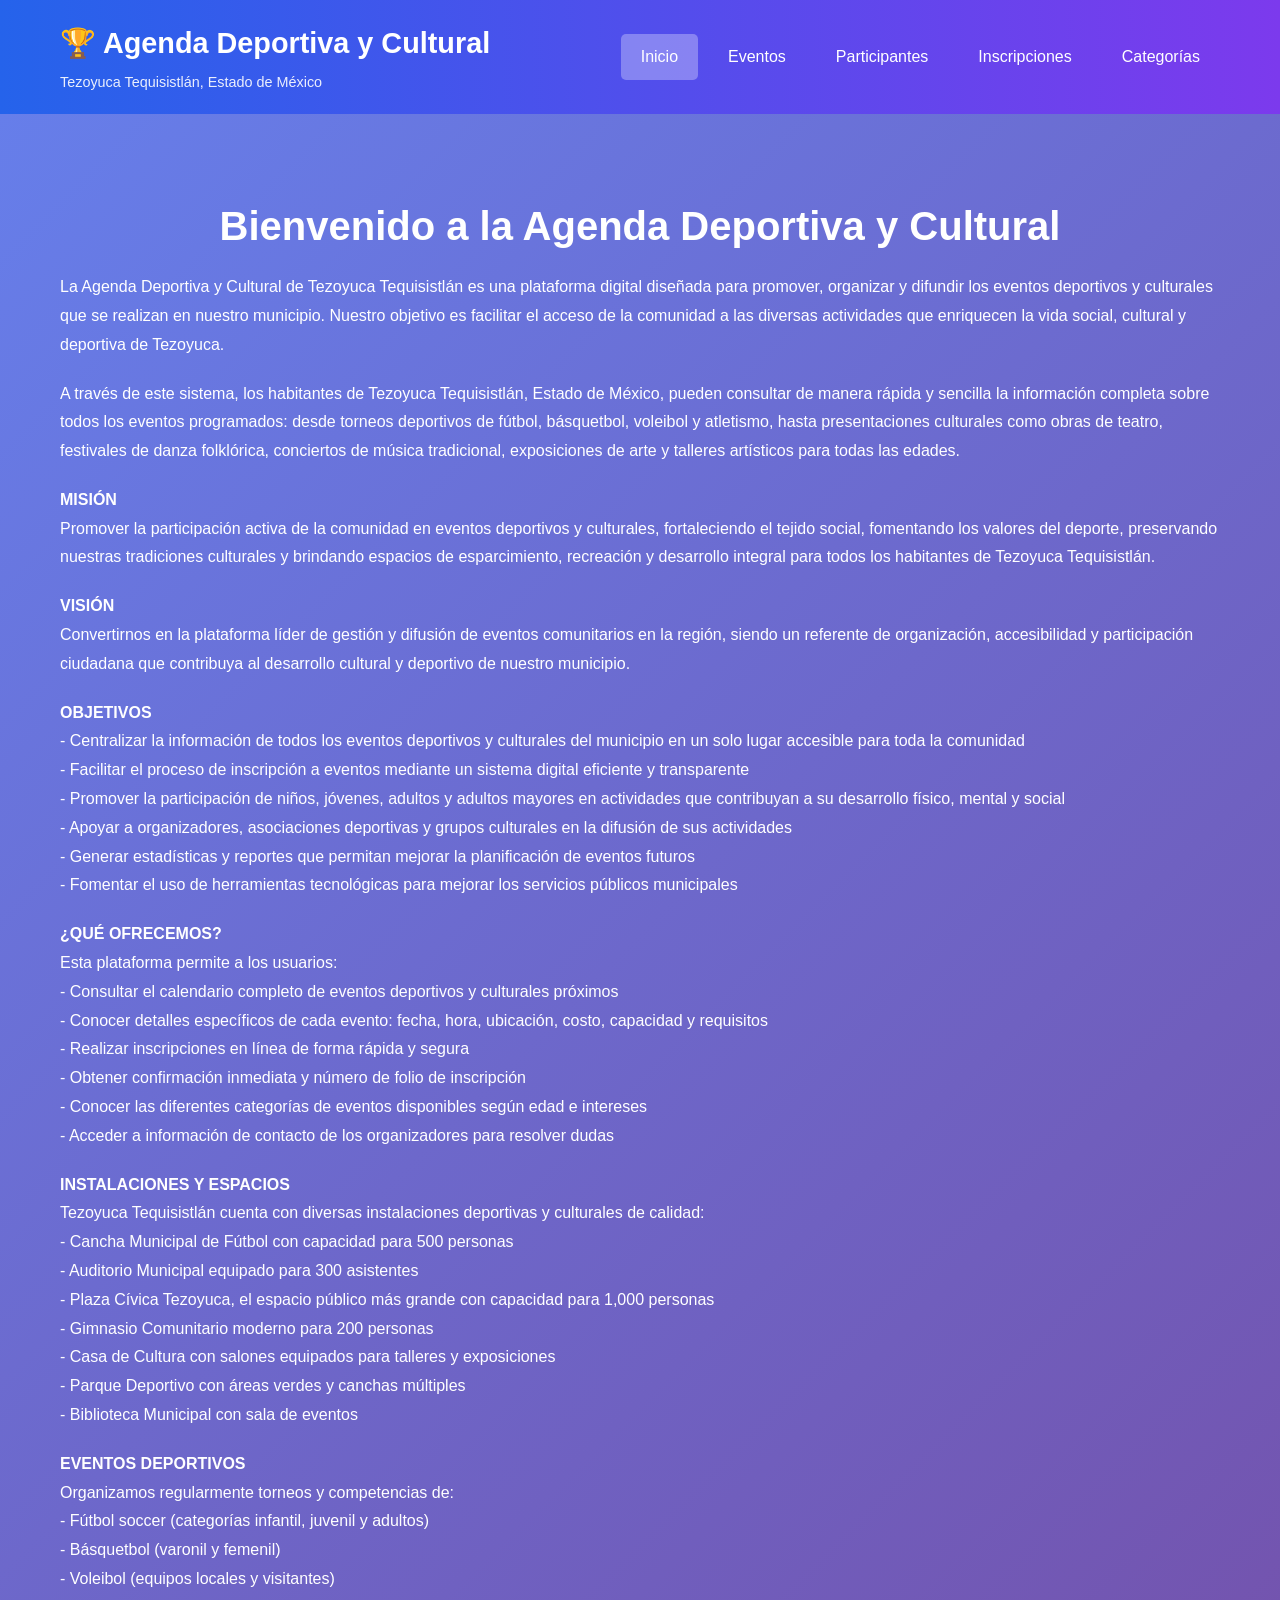
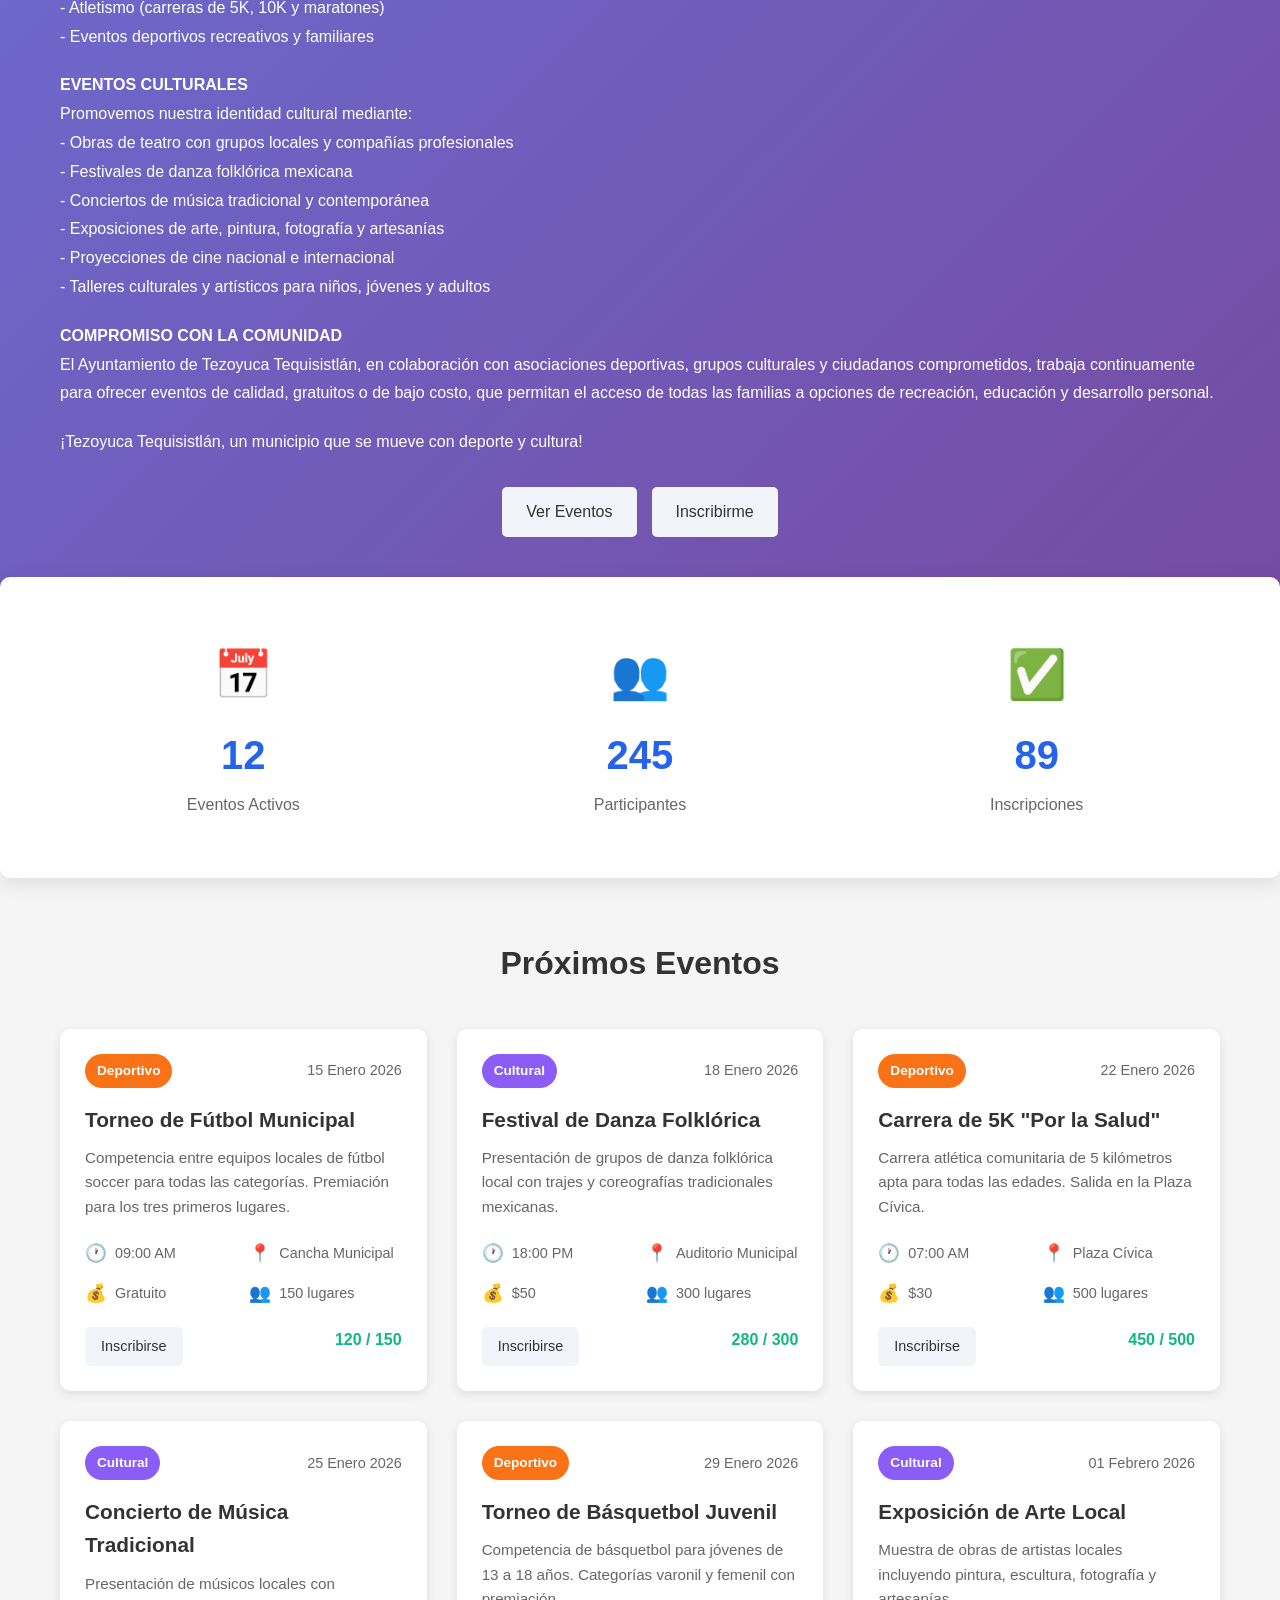
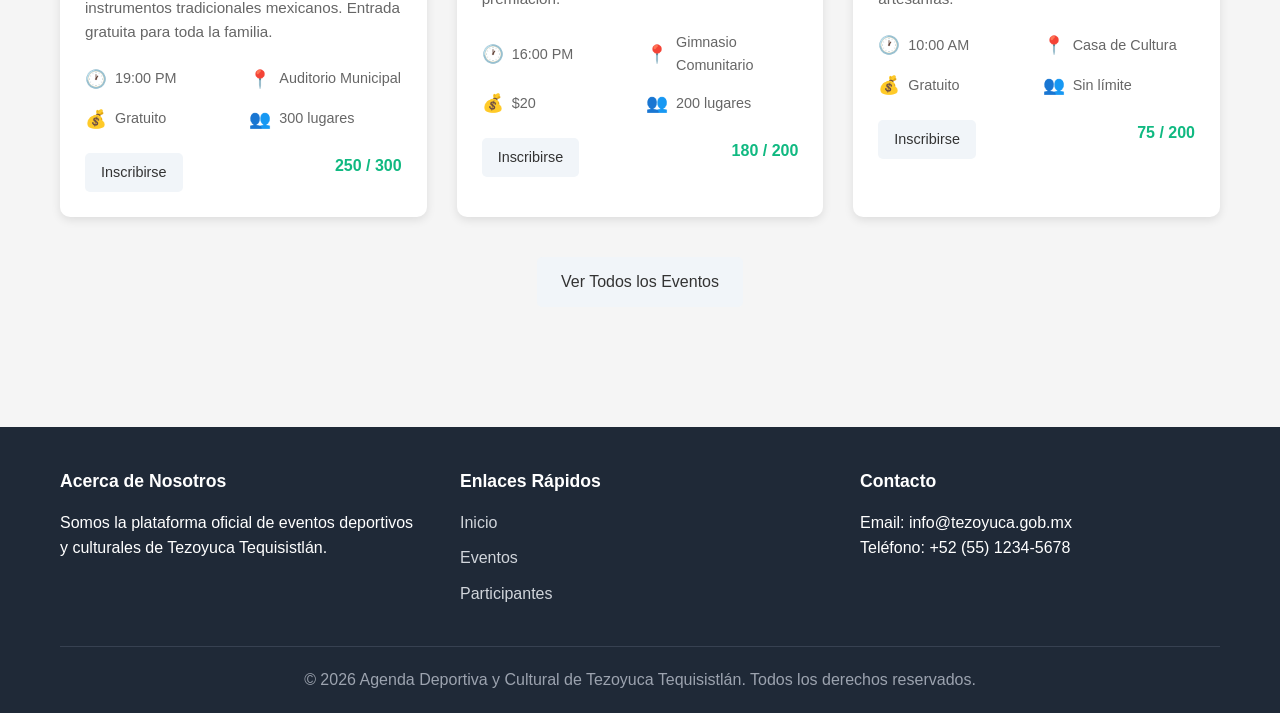
<file: proyecto/index.html>
<!DOCTYPE html>
<html lang="es">
<head>
    <meta charset="UTF-8">
    <meta name="viewport" content="width=device-width, initial-scale=1.0">
    <title>Agenda Deportiva y Cultural - Tezoyuca Tequisistlán</title>
    <link rel="stylesheet" href="css/estilos.css">
</head>
<body>
    <header class="header">
        <div class="container">
            <div class="logo">
                <h1>🏆 Agenda Deportiva y Cultural</h1>
                <p>Tezoyuca Tequisistlán, Estado de México</p>
            </div>
            <nav class="nav">
                <a href="index.html" class="active">Inicio</a>
                <a href="eventos.html">Eventos</a>
                <a href="participantes.html">Participantes</a>
                <a href="inscripciones.html">Inscripciones</a>
                <a href="categorias.html">Categorías</a>
            </nav>
        </div>
    </header>

    <section class="banner">
        <div class="container">
            <h2>Bienvenido a la Agenda Deportiva y Cultural</h2>
            <p>La Agenda Deportiva y Cultural de Tezoyuca Tequisistlán es una plataforma digital diseñada para promover, organizar y difundir los eventos deportivos y culturales que se realizan en nuestro municipio. Nuestro objetivo es facilitar el acceso de la comunidad a las diversas actividades que enriquecen la vida social, cultural y deportiva de Tezoyuca.</p>

            <p>A través de este sistema, los habitantes de Tezoyuca Tequisistlán, Estado de México, pueden consultar de manera rápida y sencilla la información completa sobre todos los eventos programados: desde torneos deportivos de fútbol, básquetbol, voleibol y atletismo, hasta presentaciones culturales como obras de teatro, festivales de danza folklórica, conciertos de música tradicional, exposiciones de arte y talleres artísticos para todas las edades.</p>

            <p><strong>MISIÓN</strong><br>
            Promover la participación activa de la comunidad en eventos deportivos y culturales, fortaleciendo el tejido social, fomentando los valores del deporte, preservando nuestras tradiciones culturales y brindando espacios de esparcimiento, recreación y desarrollo integral para todos los habitantes de Tezoyuca Tequisistlán.</p>

            <p><strong>VISIÓN</strong><br>
            Convertirnos en la plataforma líder de gestión y difusión de eventos comunitarios en la región, siendo un referente de organización, accesibilidad y participación ciudadana que contribuya al desarrollo cultural y deportivo de nuestro municipio.</p>

            <p><strong>OBJETIVOS</strong><br>
            - Centralizar la información de todos los eventos deportivos y culturales del municipio en un solo lugar accesible para toda la comunidad<br>
            - Facilitar el proceso de inscripción a eventos mediante un sistema digital eficiente y transparente<br>
            - Promover la participación de niños, jóvenes, adultos y adultos mayores en actividades que contribuyan a su desarrollo físico, mental y social<br>
            - Apoyar a organizadores, asociaciones deportivas y grupos culturales en la difusión de sus actividades<br>
            - Generar estadísticas y reportes que permitan mejorar la planificación de eventos futuros<br>
            - Fomentar el uso de herramientas tecnológicas para mejorar los servicios públicos municipales</p>

            <p><strong>¿QUÉ OFRECEMOS?</strong><br>
            Esta plataforma permite a los usuarios:<br>
            - Consultar el calendario completo de eventos deportivos y culturales próximos<br>
            - Conocer detalles específicos de cada evento: fecha, hora, ubicación, costo, capacidad y requisitos<br>
            - Realizar inscripciones en línea de forma rápida y segura<br>
            - Obtener confirmación inmediata y número de folio de inscripción<br>
            - Conocer las diferentes categorías de eventos disponibles según edad e intereses<br>
            - Acceder a información de contacto de los organizadores para resolver dudas</p>

            <p><strong>INSTALACIONES Y ESPACIOS</strong><br>
            Tezoyuca Tequisistlán cuenta con diversas instalaciones deportivas y culturales de calidad:<br>
            - Cancha Municipal de Fútbol con capacidad para 500 personas<br>
            - Auditorio Municipal equipado para 300 asistentes<br>
            - Plaza Cívica Tezoyuca, el espacio público más grande con capacidad para 1,000 personas<br>
            - Gimnasio Comunitario moderno para 200 personas<br>
            - Casa de Cultura con salones equipados para talleres y exposiciones<br>
            - Parque Deportivo con áreas verdes y canchas múltiples<br>
            - Biblioteca Municipal con sala de eventos</p>

            <p><strong>EVENTOS DEPORTIVOS</strong><br>
            Organizamos regularmente torneos y competencias de:<br>
            - Fútbol soccer (categorías infantil, juvenil y adultos)<br>
            - Básquetbol (varonil y femenil)<br>
            - Voleibol (equipos locales y visitantes)<br>
            - Atletismo (carreras de 5K, 10K y maratones)<br>
            - Eventos deportivos recreativos y familiares</p>

            <p><strong>EVENTOS CULTURALES</strong><br>
            Promovemos nuestra identidad cultural mediante:<br>
            - Obras de teatro con grupos locales y compañías profesionales<br>
            - Festivales de danza folklórica mexicana<br>
            - Conciertos de música tradicional y contemporánea<br>
            - Exposiciones de arte, pintura, fotografía y artesanías<br>
            - Proyecciones de cine nacional e internacional<br>
            - Talleres culturales y artísticos para niños, jóvenes y adultos</p>

            <p><strong>COMPROMISO CON LA COMUNIDAD</strong><br>
            El Ayuntamiento de Tezoyuca Tequisistlán, en colaboración con asociaciones deportivas, grupos culturales y ciudadanos comprometidos, trabaja continuamente para ofrecer eventos de calidad, gratuitos o de bajo costo, que permitan el acceso de todas las familias a opciones de recreación, educación y desarrollo personal.</p>

            <p>¡Tezoyuca Tequisistlán, un municipio que se mueve con deporte y cultura!</p>

            <div class="banner-buttons">
                <a href="eventos.html" class="btn btn-primary">Ver Eventos</a>
                <a href="inscripciones.html" class="btn btn-secondary">Inscribirme</a>
            </div>
        </div>
    </section>

    <section class="stats">
        <div class="container">
            <div class="stat-card">
                <div class="stat-icon">📅</div>
                <div class="stat-number">12</div>
                <div class="stat-label">Eventos Activos</div>
            </div>
            <div class="stat-card">
                <div class="stat-icon">👥</div>
                <div class="stat-number">245</div>
                <div class="stat-label">Participantes</div>
            </div>
            <div class="stat-card">
                <div class="stat-icon">✅</div>
                <div class="stat-number">89</div>
                <div class="stat-label">Inscripciones</div>
            </div>
        </div>
    </section>

    <section class="eventos-section">
        <div class="container">
            <h2 class="section-title">Próximos Eventos</h2>
            
            <div class="eventos-grid">
                <div class="evento-card">
                    <div class="evento-header">
                        <span class="evento-tipo deportivo">Deportivo</span>
                        <span class="evento-fecha">15 Enero 2026</span>
                    </div>
                    <h3 class="evento-nombre">Torneo de Fútbol Municipal</h3>
                    <p class="evento-descripcion">Competencia entre equipos locales de fútbol soccer para todas las categorías. Premiación para los tres primeros lugares.</p>
                    <div class="evento-info">
                        <div class="info-item"><span class="icon">🕐</span> 09:00 AM</div>
                        <div class="info-item"><span class="icon">📍</span> Cancha Municipal</div>
                        <div class="info-item"><span class="icon">💰</span> Gratuito</div>
                        <div class="info-item"><span class="icon">👥</span> 150 lugares</div>
                    </div>
                    <div class="evento-footer">
                        <a href="inscripciones.html" class="btn btn-primary btn-small">Inscribirse</a>
                        <span style="color: #10b981; font-weight: 600;">120 / 150</span>
                    </div>
                </div>

                <div class="evento-card">
                    <div class="evento-header">
                        <span class="evento-tipo cultural">Cultural</span>
                        <span class="evento-fecha">18 Enero 2026</span>
                    </div>
                    <h3 class="evento-nombre">Festival de Danza Folklórica</h3>
                    <p class="evento-descripcion">Presentación de grupos de danza folklórica local con trajes y coreografías tradicionales mexicanas.</p>
                    <div class="evento-info">
                        <div class="info-item"><span class="icon">🕐</span> 18:00 PM</div>
                        <div class="info-item"><span class="icon">📍</span> Auditorio Municipal</div>
                        <div class="info-item"><span class="icon">💰</span> $50</div>
                        <div class="info-item"><span class="icon">👥</span> 300 lugares</div>
                    </div>
                    <div class="evento-footer">
                        <a href="inscripciones.html" class="btn btn-primary btn-small">Inscribirse</a>
                        <span style="color: #10b981; font-weight: 600;">280 / 300</span>
                    </div>
                </div>

                <div class="evento-card">
                    <div class="evento-header">
                        <span class="evento-tipo deportivo">Deportivo</span>
                        <span class="evento-fecha">22 Enero 2026</span>
                    </div>
                    <h3 class="evento-nombre">Carrera de 5K "Por la Salud"</h3>
                    <p class="evento-descripcion">Carrera atlética comunitaria de 5 kilómetros apta para todas las edades. Salida en la Plaza Cívica.</p>
                    <div class="evento-info">
                        <div class="info-item"><span class="icon">🕐</span> 07:00 AM</div>
                        <div class="info-item"><span class="icon">📍</span> Plaza Cívica</div>
                        <div class="info-item"><span class="icon">💰</span> $30</div>
                        <div class="info-item"><span class="icon">👥</span> 500 lugares</div>
                    </div>
                    <div class="evento-footer">
                        <a href="inscripciones.html" class="btn btn-primary btn-small">Inscribirse</a>
                        <span style="color: #10b981; font-weight: 600;">450 / 500</span>
                    </div>
                </div>

                <div class="evento-card">
                    <div class="evento-header">
                        <span class="evento-tipo cultural">Cultural</span>
                        <span class="evento-fecha">25 Enero 2026</span>
                    </div>
                    <h3 class="evento-nombre">Concierto de Música Tradicional</h3>
                    <p class="evento-descripcion">Presentación de músicos locales con instrumentos tradicionales mexicanos. Entrada gratuita para toda la familia.</p>
                    <div class="evento-info">
                        <div class="info-item"><span class="icon">🕐</span> 19:00 PM</div>
                        <div class="info-item"><span class="icon">📍</span> Auditorio Municipal</div>
                        <div class="info-item"><span class="icon">💰</span> Gratuito</div>
                        <div class="info-item"><span class="icon">👥</span> 300 lugares</div>
                    </div>
                    <div class="evento-footer">
                        <a href="inscripciones.html" class="btn btn-primary btn-small">Inscribirse</a>
                        <span style="color: #10b981; font-weight: 600;">250 / 300</span>
                    </div>
                </div>

                <div class="evento-card">
                    <div class="evento-header">
                        <span class="evento-tipo deportivo">Deportivo</span>
                        <span class="evento-fecha">29 Enero 2026</span>
                    </div>
                    <h3 class="evento-nombre">Torneo de Básquetbol Juvenil</h3>
                    <p class="evento-descripcion">Competencia de básquetbol para jóvenes de 13 a 18 años. Categorías varonil y femenil con premiación.</p>
                    <div class="evento-info">
                        <div class="info-item"><span class="icon">🕐</span> 16:00 PM</div>
                        <div class="info-item"><span class="icon">📍</span> Gimnasio Comunitario</div>
                        <div class="info-item"><span class="icon">💰</span> $20</div>
                        <div class="info-item"><span class="icon">👥</span> 200 lugares</div>
                    </div>
                    <div class="evento-footer">
                        <a href="inscripciones.html" class="btn btn-primary btn-small">Inscribirse</a>
                        <span style="color: #10b981; font-weight: 600;">180 / 200</span>
                    </div>
                </div>

                <div class="evento-card">
                    <div class="evento-header">
                        <span class="evento-tipo cultural">Cultural</span>
                        <span class="evento-fecha">01 Febrero 2026</span>
                    </div>
                    <h3 class="evento-nombre">Exposición de Arte Local</h3>
                    <p class="evento-descripcion">Muestra de obras de artistas locales incluyendo pintura, escultura, fotografía y artesanías.</p>
                    <div class="evento-info">
                        <div class="info-item"><span class="icon">🕐</span> 10:00 AM</div>
                        <div class="info-item"><span class="icon">📍</span> Casa de Cultura</div>
                        <div class="info-item"><span class="icon">💰</span> Gratuito</div>
                        <div class="info-item"><span class="icon">👥</span> Sin límite</div>
                    </div>
                    <div class="evento-footer">
                        <a href="inscripciones.html" class="btn btn-primary btn-small">Inscribirse</a>
                        <span style="color: #10b981; font-weight: 600;">75 / 200</span>
                    </div>
                </div>
            </div>
            
            <div class="text-center" style="margin-top: 30px;">
                <a href="eventos.html" class="btn btn-primary">Ver Todos los Eventos</a>
            </div>
        </div>
    </section>

    <footer class="footer">
        <div class="container">
            <div class="footer-content">
                <div class="footer-section">
                    <h3>Acerca de Nosotros</h3>
                    <p>Somos la plataforma oficial de eventos deportivos y culturales de Tezoyuca Tequisistlán.</p>
                </div>
                <div class="footer-section">
                    <h4>Enlaces Rápidos</h4>
                    <ul>
                        <li><a href="index.html">Inicio</a></li>
                        <li><a href="eventos.html">Eventos</a></li>
                        <li><a href="participantes.html">Participantes</a></li>
                    </ul>
                </div>
                <div class="footer-section">
                    <h4>Contacto</h4>
                    <p>Email: info@tezoyuca.gob.mx</p>
                    <p>Teléfono: +52 (55) 1234-5678</p>
                </div>
            </div>
            <div class="footer-bottom">
                <p>&copy; 2026 Agenda Deportiva y Cultural de Tezoyuca Tequisistlán. Todos los derechos reservados.</p>
            </div>
        </div>
    </footer>
</body>
</html>
</file>
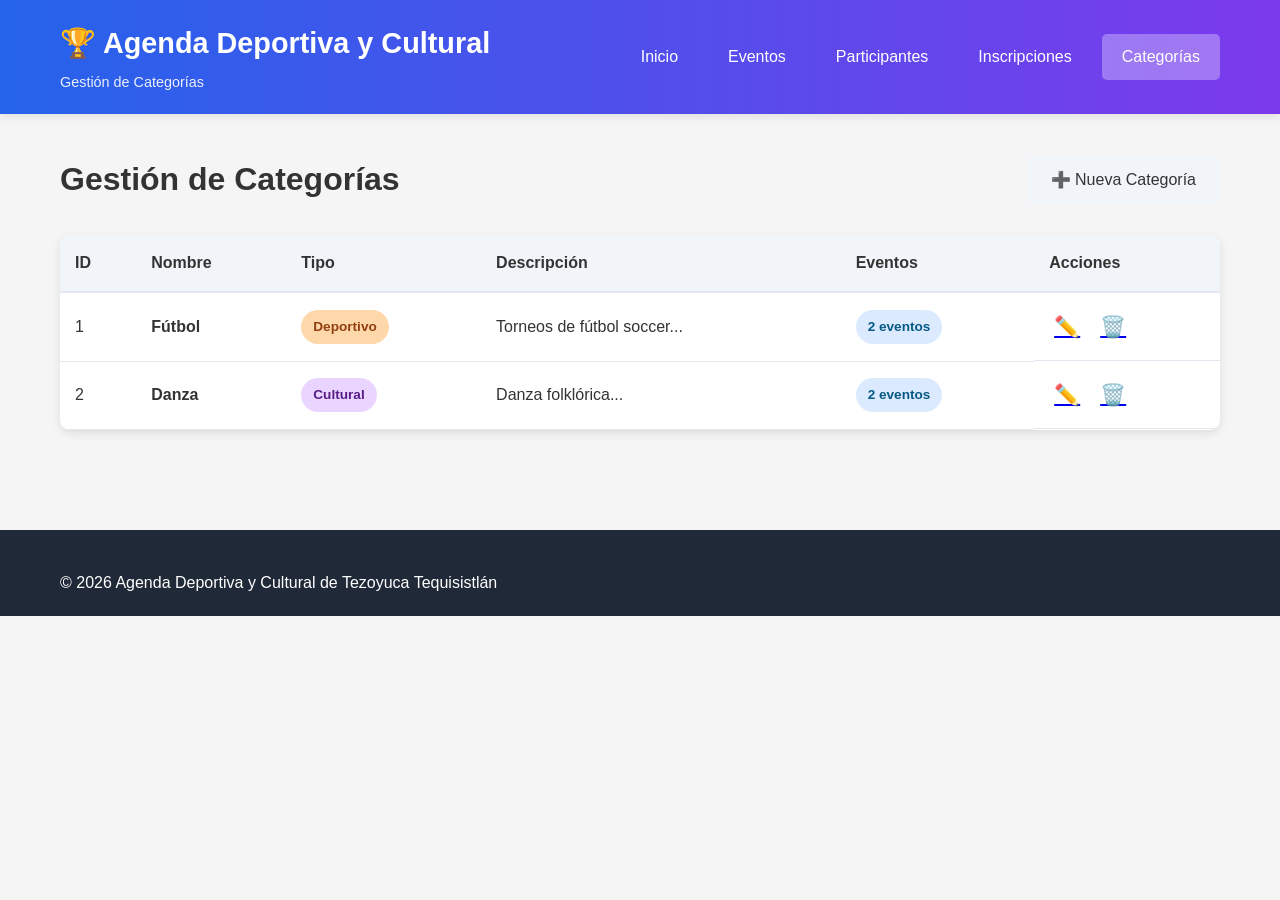
<file: proyecto/categorias.html>
<!DOCTYPE html>
<html lang="es">
<head>
    <meta charset="UTF-8">
    <meta name="viewport" content="width=device-width, initial-scale=1.0">
    <title>Categorías - Agenda Deportiva y Cultural</title>
    <link rel="stylesheet" href="css/estilos.css">
    <style>
        .modal {
            display: none;
            position: fixed;
            z-index: 1000;
            left: 0;
            top: 0;
            width: 100%;
            height: 100%;
            background-color: rgba(0,0,0,0.5);
            align-items: center;
            justify-content: center;
        }
        .modal-content {
            background-color: white;
            padding: 30px;
            border-radius: 10px;
            max-width: 600px;
            width: 90%;
            box-shadow: 0 5px 20px rgba(0,0,0,0.3);
        }
        .close {
            color: #999;
            float: right;
            font-size: 28px;
            font-weight: bold;
            cursor: pointer;
        }
        .close:hover {
            color: #333;
        }
    </style>
</head>
<body>
    <header class="header">
        <div class="container">
            <div class="logo">
                <h1>🏆 Agenda Deportiva y Cultural</h1>
                <p>Gestión de Categorías</p>
            </div>
            <nav class="nav">
                <a href="index.html">Inicio</a>
                <a href="eventos.html">Eventos</a>
                <a href="participantes.html">Participantes</a>
                <a href="inscripciones.html">Inscripciones</a>
                <a href="categorias.html" class="active">Categorías</a>
            </nav>
        </div>
    </header>

    <main class="container" style="padding: 40px 20px;">
        <div class="page-header">
            <h2>Gestión de Categorías</h2>
            <a href="#" class="btn btn-primary" onclick="mostrarFormularioCategoria(); return false;">➕ Nueva Categoría</a>
        </div>

        <div class="table-responsive">
            <table class="table" id="tablaCategorias">
                <thead>
                    <tr>
                        <th>ID</th>
                        <th>Nombre</th>
                        <th>Tipo</th>
                        <th>Descripción</th>
                        <th>Eventos</th>
                        <th>Acciones</th>
                    </tr>
                </thead>
                <tbody>
                </tbody>
            </table>
        </div>
    </main>

    <!-- MODAL CATEGORÍA -->
    <div class="modal" id="modalCategoria">
        <div class="modal-content">
            <span class="close" onclick="cerrarModal('modalCategoria')">&times;</span>
            <h2>Nueva Categoría</h2>
            <form id="formCategoria" class="form-card">
                <input type="hidden" id="idCategoria">
                <div class="form-grid">
                    <div class="form-group span-2">
                        <label>Nombre de la Categoría *</label>
                        <input type="text" id="nombreCategoria" required>
                    </div>
                    <div class="form-group span-2">
                        <label>Tipo *</label>
                        <select id="tipoCategoria" required>
                            <option value="">Selecciona</option>
                            <option value="Deportivo">Deportivo</option>
                            <option value="Cultural">Cultural</option>
                        </select>
                    </div>
                    <div class="form-group span-2">
                        <label>Descripción</label>
                        <textarea id="descripcionCategoria" rows="4"></textarea>
                    </div>
                </div>
                <div class="form-actions">
                    <button type="button" id="btnGuardarCategoria" class="btn btn-primary" onclick="guardarCategoria()">Crear Categoría</button>
                    <button type="button" class="btn" onclick="cerrarModal('modalCategoria')">Cancelar</button>
                </div>
            </form>
        </div>
    </div>

    <footer class="footer">
        <div class="container">
            <p>&copy; 2026 Agenda Deportiva y Cultural de Tezoyuca Tequisistlán</p>
        </div>
    </footer>
    <script src="js/app.js"></script>
</body>
</html>
</file>
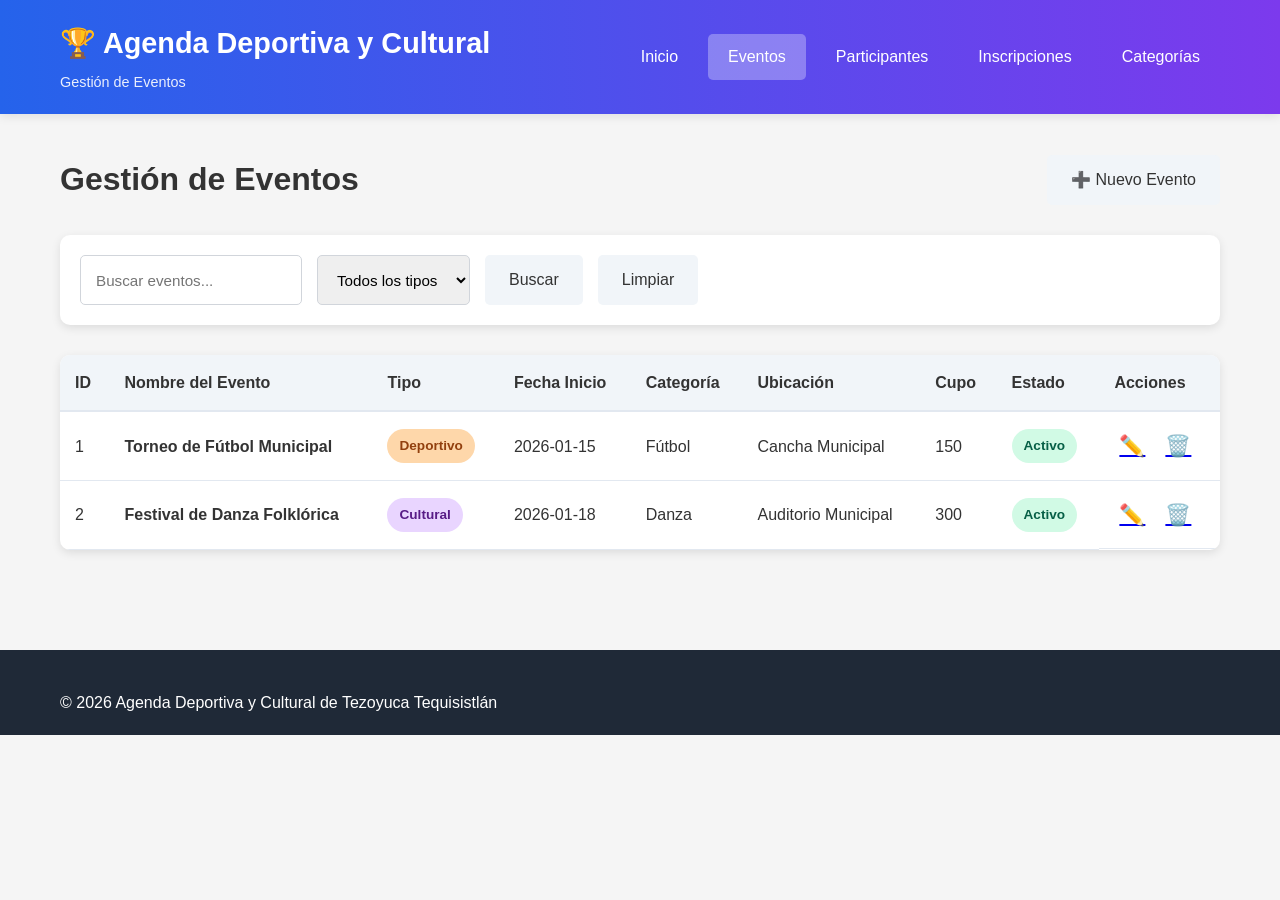
<file: proyecto/eventos.html>
<!DOCTYPE html>
<html lang="es">
<head>
    <meta charset="UTF-8">
    <meta name="viewport" content="width=device-width, initial-scale=1.0">
    <title>Eventos - Agenda Deportiva y Cultural</title>
    <link rel="stylesheet" href="css/estilos.css">
    <style>
        .modal {
            display: none;
            position: fixed;
            z-index: 1000;
            left: 0;
            top: 0;
            width: 100%;
            height: 100%;
            background-color: rgba(0,0,0,0.5);
            align-items: center;
            justify-content: center;
        }
        .modal-content {
            background-color: white;
            padding: 30px;
            border-radius: 10px;
            max-width: 700px;
            width: 90%;
            box-shadow: 0 5px 20px rgba(0,0,0,0.3);
            max-height: 90vh;
            overflow-y: auto;
        }
        .close {
            color: #999;
            float: right;
            font-size: 28px;
            font-weight: bold;
            cursor: pointer;
        }
        .close:hover {
            color: #333;
        }
    </style>
</head>
<body>
    <header class="header">
        <div class="container">
            <div class="logo">
                <h1>🏆 Agenda Deportiva y Cultural</h1>
                <p>Gestión de Eventos</p>
            </div>
            <nav class="nav">
                <a href="index.html">Inicio</a>
                <a href="eventos.html" class="active">Eventos</a>
                <a href="participantes.html">Participantes</a>
                <a href="inscripciones.html">Inscripciones</a>
                <a href="categorias.html">Categorías</a>
            </nav>
        </div>
    </header>

    <main class="container" style="padding: 40px 20px;">
        <div class="page-header">
            <h2>Gestión de Eventos</h2>
            <a href="#" class="btn btn-primary" onclick="mostrarFormularioEvento(); return false;">➕ Nuevo Evento</a>
        </div>

        <div class="filters">
            <form class="filter-form">
                <input type="text" placeholder="Buscar eventos..." value="">
                <select>
                    <option value="">Todos los tipos</option>
                    <option value="Deportivo">Deportivo</option>
                    <option value="Cultural">Cultural</option>
                </select>
                <button type="submit" class="btn btn-secondary">Buscar</button>
                <a href="eventos.html" class="btn">Limpiar</a>
            </form>
        </div>

        <div class="table-responsive">
            <table class="table" id="tablaEventos">
                <thead>
                    <tr>
                        <th>ID</th>
                        <th>Nombre del Evento</th>
                        <th>Tipo</th>
                        <th>Fecha Inicio</th>
                        <th>Categoría</th>
                        <th>Ubicación</th>
                        <th>Cupo</th>
                        <th>Estado</th>
                        <th>Acciones</th>
                    </tr>
                </thead>
                <tbody>
                </tbody>
            </table>
        </div>
    </main>

    <!-- MODAL EVENTO -->
    <div class="modal" id="modalEvento">
        <div class="modal-content">
            <span class="close" onclick="cerrarModal('modalEvento')">&times;</span>
            <h2>Nuevo Evento</h2>
            <form id="formEvento" class="form-card">
                <input type="hidden" id="idEvento">
                <div class="form-grid">
                    <div class="form-group span-2">
                        <label>Nombre del Evento *</label>
                        <input type="text" id="nombreEvento" required>
                    </div>
                    <div class="form-group">
                        <label>Tipo *</label>
                        <select id="tipo" required>
                            <option value="">Selecciona</option>
                            <option value="Deportivo">Deportivo</option>
                            <option value="Cultural">Cultural</option>
                        </select>
                    </div>
                    <div class="form-group">
                        <label>Categoría</label>
                        <input type="text" id="categoria">
                    </div>
                    <div class="form-group">
                        <label>Fecha *</label>
                        <input type="date" id="fecha" required>
                    </div>
                    <div class="form-group">
                        <label>Hora</label>
                        <input type="time" id="hora">
                    </div>
                    <div class="form-group">
                        <label>Costo</label>
                        <input type="number" id="costo" step="0.01" value="0">
                    </div>
                    <div class="form-group">
                        <label>Cupo Máximo</label>
                        <input type="number" id="cupo" value="100">
                    </div>
                    <div class="form-group span-2">
                        <label>Ubicación</label>
                        <input type="text" id="ubicacion">
                    </div>
                </div>
                <div class="form-actions">
                    <button type="button" id="btnGuardarEvento" class="btn btn-primary" onclick="guardarEvento()">Crear Evento</button>
                    <button type="button" class="btn" onclick="cerrarModal('modalEvento')">Cancelar</button>
                </div>
            </form>
        </div>
    </div>

    <footer class="footer">
        <div class="container">
            <p>&copy; 2026 Agenda Deportiva y Cultural de Tezoyuca Tequisistlán</p>
        </div>
    </footer>
    <script src="js/app.js"></script>
</body>
</html>
</file>
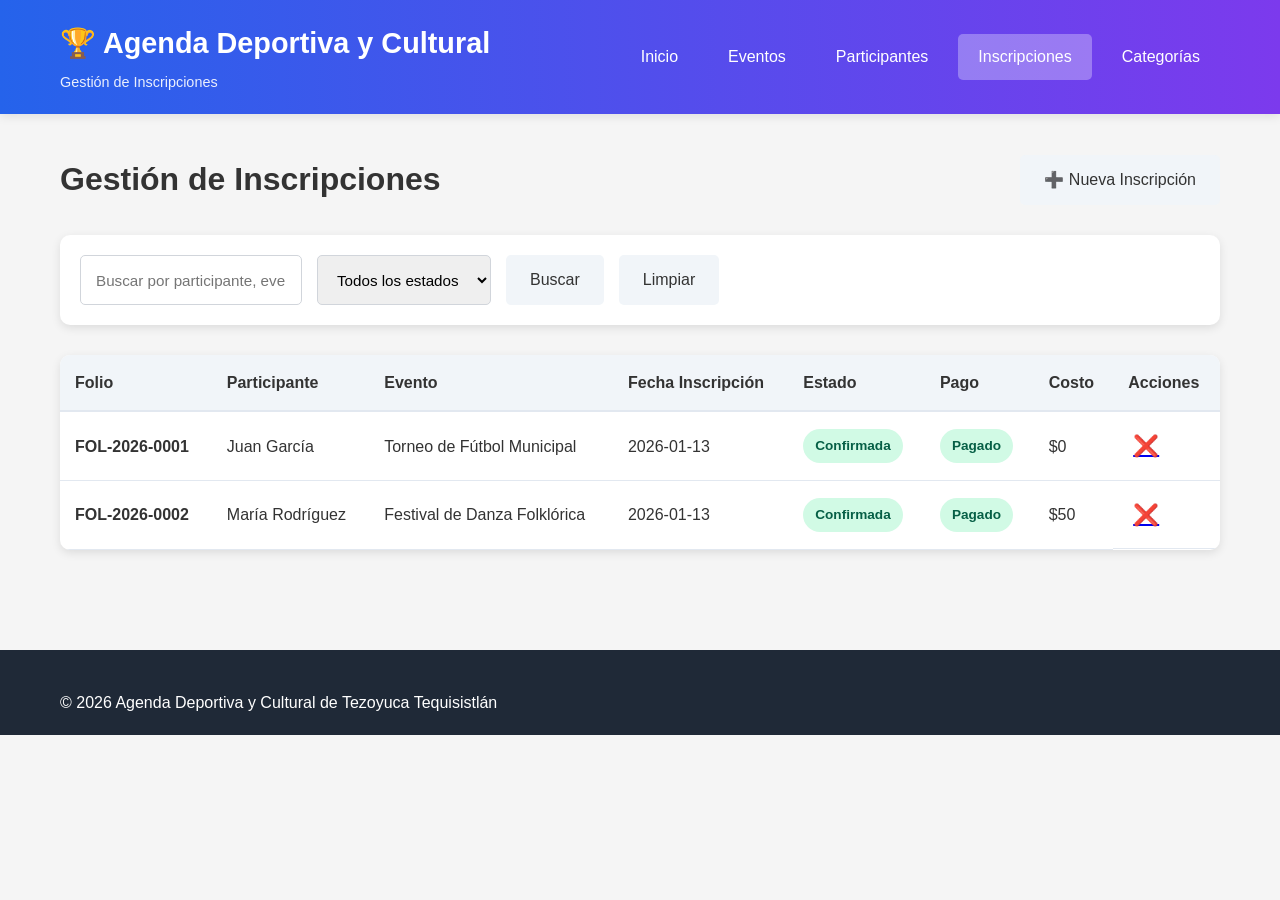
<file: proyecto/inscripciones.html>
<!DOCTYPE html>
<html lang="es">
<head>
    <meta charset="UTF-8">
    <meta name="viewport" content="width=device-width, initial-scale=1.0">
    <title>Inscripciones - Agenda Deportiva y Cultural</title>
    <link rel="stylesheet" href="css/estilos.css">
    <style>
        .modal {
            display: none;
            position: fixed;
            z-index: 1000;
            left: 0;
            top: 0;
            width: 100%;
            height: 100%;
            background-color: rgba(0,0,0,0.5);
            align-items: center;
            justify-content: center;
        }
        .modal-content {
            background-color: white;
            padding: 30px;
            border-radius: 10px;
            max-width: 600px;
            width: 90%;
            box-shadow: 0 5px 20px rgba(0,0,0,0.3);
        }
        .close {
            color: #999;
            float: right;
            font-size: 28px;
            font-weight: bold;
            cursor: pointer;
        }
        .close:hover {
            color: #333;
        }
    </style>
</head>
<body>
    <header class="header">
        <div class="container">
            <div class="logo">
                <h1>🏆 Agenda Deportiva y Cultural</h1>
                <p>Gestión de Inscripciones</p>
            </div>
            <nav class="nav">
                <a href="index.html">Inicio</a>
                <a href="eventos.html">Eventos</a>
                <a href="participantes.html">Participantes</a>
                <a href="inscripciones.html" class="active">Inscripciones</a>
                <a href="categorias.html">Categorías</a>
            </nav>
        </div>
    </header>

    <main class="container" style="padding: 40px 20px;">
        <div class="page-header">
            <h2>Gestión de Inscripciones</h2>
            <a href="#" class="btn btn-primary" onclick="mostrarFormularioInscripcion(); return false;">➕ Nueva Inscripción</a>
        </div>

        <div class="filters">
            <form class="filter-form">
                <input type="text" placeholder="Buscar por participante, evento o folio..." value="">
                <select>
                    <option value="">Todos los estados</option>
                    <option value="Confirmada">Confirmada</option>
                    <option value="Pendiente">Pendiente</option>
                    <option value="Cancelada">Cancelada</option>
                </select>
                <button type="submit" class="btn btn-secondary">Buscar</button>
                <a href="inscripciones.html" class="btn">Limpiar</a>
            </form>
        </div>

        <div class="table-responsive">
            <table class="table" id="tablaInscripciones">
                <thead>
                    <tr>
                        <th>Folio</th>
                        <th>Participante</th>
                        <th>Evento</th>
                        <th>Fecha Inscripción</th>
                        <th>Estado</th>
                        <th>Pago</th>
                        <th>Costo</th>
                        <th>Acciones</th>
                    </tr>
                </thead>
                <tbody>
                </tbody>
            </table>
        </div>
    </main>

    <!-- MODAL INSCRIPCIÓN -->
    <div class="modal" id="modalInscripcion">
        <div class="modal-content">
            <span class="close" onclick="cerrarModal('modalInscripcion')">&times;</span>
            <h2>Nueva Inscripción</h2>
            <form id="formInscripcion" class="form-card">
                <div class="form-grid">
                    <div class="form-group span-2">
                        <label>Selecciona un Evento *</label>
                        <select id="idEventoInsc" required>
                            <option value="">Cargando...</option>
                        </select>
                    </div>
                    <div class="form-group span-2">
                        <label>Selecciona un Participante *</label>
                        <select id="idParticipanteInsc" required>
                            <option value="">Cargando...</option>
                        </select>
                    </div>
                    <div class="form-group span-2">
                        <label>Estado de Pago</label>
                        <select id="pagoInsc">
                            <option value="Pendiente">Pendiente</option>
                            <option value="Pagado">Pagado</option>
                        </select>
                    </div>
                </div>
                <div class="form-actions">
                    <button type="button" id="btnGuardarInsc" class="btn btn-primary" onclick="guardarInscripcion()">Realizar Inscripción</button>
                    <button type="button" class="btn" onclick="cerrarModal('modalInscripcion')">Cancelar</button>
                </div>
            </form>
        </div>
    </div>

    <footer class="footer">
        <div class="container">
            <p>&copy; 2026 Agenda Deportiva y Cultural de Tezoyuca Tequisistlán</p>
        </div>
    </footer>
    <script src="js/app.js"></script>
</body>
</html>
</file>
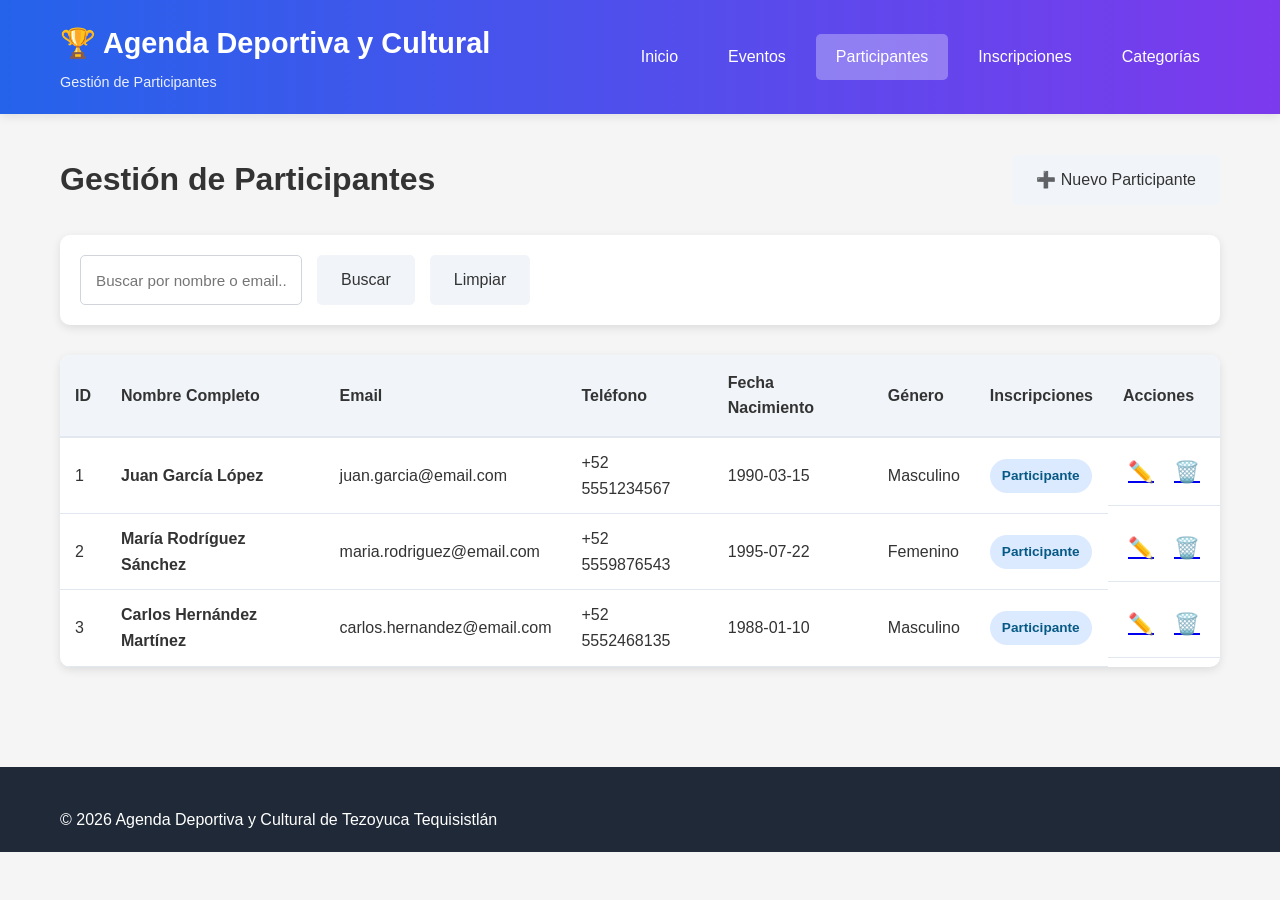
<file: proyecto/participantes.html>
<!DOCTYPE html>
<html lang="es">
<head>
    <meta charset="UTF-8">
    <meta name="viewport" content="width=device-width, initial-scale=1.0">
    <title>Participantes - Agenda Deportiva y Cultural</title>
    <link rel="stylesheet" href="css/estilos.css">
    <style>
        .modal {
            display: none;
            position: fixed;
            z-index: 1000;
            left: 0;
            top: 0;
            width: 100%;
            height: 100%;
            background-color: rgba(0,0,0,0.5);
            align-items: center;
            justify-content: center;
        }
        .modal-content {
            background-color: white;
            padding: 30px;
            border-radius: 10px;
            max-width: 600px;
            width: 90%;
            box-shadow: 0 5px 20px rgba(0,0,0,0.3);
        }
        .close {
            color: #999;
            float: right;
            font-size: 28px;
            font-weight: bold;
            cursor: pointer;
        }
        .close:hover {
            color: #333;
        }
    </style>
</head>
<body>
    <header class="header">
        <div class="container">
            <div class="logo">
                <h1>🏆 Agenda Deportiva y Cultural</h1>
                <p>Gestión de Participantes</p>
            </div>
            <nav class="nav">
                <a href="index.html">Inicio</a>
                <a href="eventos.html">Eventos</a>
                <a href="participantes.html" class="active">Participantes</a>
                <a href="inscripciones.html">Inscripciones</a>
                <a href="categorias.html">Categorías</a>
            </nav>
        </div>
    </header>

    <main class="container" style="padding: 40px 20px;">
        <div class="page-header">
            <h2>Gestión de Participantes</h2>
            <a href="#" class="btn btn-primary" onclick="mostrarFormularioParticipante(); return false;">➕ Nuevo Participante</a>
        </div>

        <div class="filters">
            <form class="filter-form">
                <input type="text" placeholder="Buscar por nombre o email..." value="">
                <button type="submit" class="btn btn-secondary">Buscar</button>
                <a href="participantes.html" class="btn">Limpiar</a>
            </form>
        </div>

        <div class="table-responsive">
            <table class="table" id="tablaParticipantes">
                <thead>
                    <tr>
                        <th>ID</th>
                        <th>Nombre Completo</th>
                        <th>Email</th>
                        <th>Teléfono</th>
                        <th>Fecha Nacimiento</th>
                        <th>Género</th>
                        <th>Inscripciones</th>
                        <th>Acciones</th>
                    </tr>
                </thead>
                <tbody>
                </tbody>
            </table>
        </div>
    </main>

    <!-- MODAL PARTICIPANTE -->
    <div class="modal" id="modalParticipante">
        <div class="modal-content">
            <span class="close" onclick="cerrarModal('modalParticipante')">&times;</span>
            <h2>Nuevo Participante</h2>
            <form id="formParticipante" class="form-card">
                <input type="hidden" id="idParticipante">
                <div class="form-grid">
                    <div class="form-group">
                        <label>Nombre *</label>
                        <input type="text" id="nombre" required>
                    </div>
                    <div class="form-group">
                        <label>Apellido Paterno *</label>
                        <input type="text" id="apellidoP" required>
                    </div>
                    <div class="form-group">
                        <label>Apellido Materno</label>
                        <input type="text" id="apellidoM">
                    </div>
                    <div class="form-group">
                        <label>Email</label>
                        <input type="email" id="email">
                    </div>
                    <div class="form-group">
                        <label>Teléfono</label>
                        <input type="tel" id="telefono">
                    </div>
                    <div class="form-group">
                        <label>Fecha de Nacimiento</label>
                        <input type="date" id="nacimiento">
                    </div>
                    <div class="form-group">
                        <label>Género</label>
                        <select id="genero">
                            <option value="">Selecciona</option>
                            <option value="Masculino">Masculino</option>
                            <option value="Femenino">Femenino</option>
                            <option value="Otro">Otro</option>
                        </select>
                    </div>
                    <div class="form-group">
                        <label>Colonia</label>
                        <input type="text" id="colonia">
                    </div>
                </div>
                <div class="form-actions">
                    <button type="button" id="btnGuardarParticipante" class="btn btn-primary" onclick="guardarParticipante()">Registrar Participante</button>
                    <button type="button" class="btn" onclick="cerrarModal('modalParticipante')">Cancelar</button>
                </div>
            </form>
        </div>
    </div>

    <footer class="footer">
        <div class="container">
            <p>&copy; 2026 Agenda Deportiva y Cultural de Tezoyuca Tequisistlán</p>
        </div>
    </footer>
    <script src="js/app.js"></script>
</body>
</html>
</file>
<file: proyecto/css/estilos.css>
/* ============================================
   AGENDA DEPORTIVA Y CULTURAL - ESTILOS
   ============================================ */

* {
    margin: 0;
    padding: 0;
    box-sizing: border-box;
}

body {
    font-family: Arial, Helvetica, sans-serif;
    background-color: #f5f5f5;
    color: #333;
    line-height: 1.6;
}

.container {
    max-width: 1200px;
    margin: 0 auto;
    padding: 0 20px;
}

/* ============================================
   HEADER
   ============================================ */
.header {
    background: linear-gradient(to right, #2563eb, #7c3aed);
    color: white;
    padding: 20px 0;
    box-shadow: 0 2px 10px rgba(0,0,0,0.1);
}

.header .container {
    display: flex;
    justify-content: space-between;
    align-items: center;
    flex-wrap: wrap;
    gap: 20px;
}

.logo h1 {
    font-size: 1.8rem;
    margin-bottom: 5px;
}

.logo p {
    font-size: 0.9rem;
    opacity: 0.9;
}

.nav {
    display: flex;
    gap: 10px;
    flex-wrap: wrap;
}

.nav a {
    color: white;
    text-decoration: none;
    padding: 10px 20px;
    border-radius: 5px;
    transition: background 0.3s;
}

.nav a:hover {
    background-color: rgba(255, 255, 255, 0.2);
}

.nav a.active {
    background-color: rgba(255, 255, 255, 0.3);
}

/* ============================================
   BANNER
   ============================================ */
.banner {
    background: linear-gradient(135deg, #667eea 0%, #764ba2 100%);
    color: white;
    padding: 80px 20px;
    text-align: center;
}

.banner h2 {
    font-size: 2.5rem;
    margin-bottom: 15px;
}

.banner p {
    font-size: 1rem;
    margin-bottom: 20px;
    text-align: left;
    line-height: 1.8;
}

.banner-buttons {
    display: flex;
    gap: 15px;
    justify-content: center;
    flex-wrap: wrap;
    margin-top: 30px;
}

/* ============================================
   ESTADÍSTICAS
   ============================================ */
.stats {
    padding: 40px 20px;
    background-color: white;
    margin-top: -40px;
    border-radius: 10px;
    box-shadow: 0 5px 20px rgba(0,0,0,0.1);
}

.stats .container {
    display: grid;
    grid-template-columns: repeat(auto-fit, minmax(250px, 1fr));
    gap: 30px;
}

.stat-card {
    text-align: center;
    padding: 20px;
}

.stat-icon {
    font-size: 3rem;
    margin-bottom: 10px;
}

.stat-number {
    font-size: 2.5rem;
    font-weight: bold;
    color: #2563eb;
    margin-bottom: 5px;
}

.stat-label {
    color: #666;
    font-size: 1rem;
}

/* ============================================
   EVENTOS
   ============================================ */
.eventos-section {
    padding: 60px 20px;
}

.section-title {
    text-align: center;
    font-size: 2rem;
    margin-bottom: 40px;
    color: #333;
}

.eventos-grid {
    display: grid;
    grid-template-columns: repeat(auto-fill, minmax(320px, 1fr));
    gap: 30px;
    margin-bottom: 40px;
}

.evento-card {
    background: white;
    border-radius: 10px;
    padding: 25px;
    box-shadow: 0 3px 10px rgba(0,0,0,0.1);
    transition: transform 0.3s, box-shadow 0.3s;
}

.evento-card:hover {
    transform: translateY(-5px);
    box-shadow: 0 5px 20px rgba(0,0,0,0.15);
}

.evento-header {
    display: flex;
    justify-content: space-between;
    align-items: center;
    margin-bottom: 15px;
}

.evento-tipo {
    padding: 6px 12px;
    border-radius: 20px;
    font-size: 0.85rem;
    font-weight: 600;
    color: white;
}

.evento-tipo.deportivo {
    background-color: #f97316;
}

.evento-tipo.cultural {
    background-color: #8b5cf6;
}

.evento-fecha {
    font-size: 0.9rem;
    color: #666;
    font-weight: 500;
}

.evento-nombre {
    font-size: 1.3rem;
    margin-bottom: 10px;
    color: #333;
}

.evento-descripcion {
    color: #666;
    margin-bottom: 20px;
    font-size: 0.95rem;
}

.evento-info {
    display: grid;
    grid-template-columns: repeat(2, 1fr);
    gap: 12px;
    margin-bottom: 20px;
}

.info-item {
    display: flex;
    align-items: center;
    gap: 8px;
    font-size: 0.9rem;
    color: #666;
}

.info-item .icon {
    font-size: 1.1rem;
}

.evento-footer {
    display: flex;
    gap: 10px;
    justify-content: space-between;
}

/* ============================================
   BOTONES
   ============================================ */
.btn {
    display: inline-block;
    padding: 12px 24px;
    border-radius: 5px;
    text-decoration: none;
    font-weight: 500;
    transition: all 0.3s;
    border: none;
    cursor: pointer;
    font-size: 1rem;
    text-align: center;
}

.btn-primary {
    background-color: #2563eb;
    color: white;
}

.btn-primary:hover {
    background-color: #1d4ed8;
}

.btn-secondary {
    background-color: #7c3aed;
    color: white;
}

.btn-secondary:hover {
    background-color: #6d28d9;
}

.btn-success {
    background-color: #10b981;
    color: white;
}

.btn-danger {
    background-color: #ef4444;
    color: white;
}

.btn {
    background-color: #f1f5f9;
    color: #333;
}

.btn:hover {
    opacity: 0.9;
}

.btn-small {
    padding: 8px 16px;
    font-size: 0.9rem;
}

.btn-icon {
    font-size: 1.3rem;
    cursor: pointer;
    padding: 5px;
    transition: transform 0.2s;
}

.btn-icon:hover {
    transform: scale(1.2);
}

/* ============================================
   ALERTAS
   ============================================ */
.alert {
    padding: 15px 20px;
    border-radius: 5px;
    margin-bottom: 20px;
    border-left: 4px solid;
}

.alert-success {
    background-color: #d1fae5;
    border-color: #10b981;
    color: #065f46;
}

.alert-error {
    background-color: #fee2e2;
    border-color: #ef4444;
    color: #991b1b;
}

.alert-info {
    background-color: #dbeafe;
    border-color: #06b6d4;
    color: #075985;
}

.alert-warning {
    background-color: #fef3c7;
    border-color: #f59e0b;
    color: #92400e;
}

/* ============================================
   TABLAS
   ============================================ */
.table-responsive {
    overflow-x: auto;
    background: white;
    border-radius: 10px;
    box-shadow: 0 3px 10px rgba(0,0,0,0.1);
}

.table {
    width: 100%;
    border-collapse: collapse;
}

.table thead {
    background-color: #f1f5f9;
}

.table th {
    padding: 15px;
    text-align: left;
    font-weight: 600;
    color: #333;
    border-bottom: 2px solid #e2e8f0;
}

.table td {
    padding: 12px 15px;
    border-bottom: 1px solid #e2e8f0;
}

.table tbody tr:hover {
    background-color: #f8fafc;
}

.actions {
    display: flex;
    gap: 10px;
}

/* ============================================
   BADGES
   ============================================ */
.badge {
    display: inline-block;
    padding: 6px 12px;
    border-radius: 20px;
    font-size: 0.85rem;
    font-weight: 600;
}

.badge-deportivo {
    background-color: #fed7aa;
    color: #92400e;
}

.badge-cultural {
    background-color: #e9d5ff;
    color: #581c87;
}

.badge-activo {
    background-color: #d1fae5;
    color: #065f46;
}

.badge-cancelado {
    background-color: #fee2e2;
    color: #991b1b;
}

.badge-finalizado {
    background-color: #bfdbfe;
    color: #1e40af;
}

.badge-confirmada {
    background-color: #d1fae5;
    color: #065f46;
}

.badge-pendiente {
    background-color: #fef3c7;
    color: #92400e;
}

.badge-cancelada {
    background-color: #fee2e2;
    color: #991b1b;
}

.badge-success {
    background-color: #d1fae5;
    color: #065f46;
}

.badge-warning {
    background-color: #fef3c7;
    color: #92400e;
}

.badge-info {
    background-color: #dbeafe;
    color: #075985;
}

/* ============================================
   FORMULARIOS
   ============================================ */
.form-card {
    background: white;
    padding: 30px;
    border-radius: 10px;
    box-shadow: 0 3px 10px rgba(0,0,0,0.1);
    margin-top: 20px;
}

.form-grid {
    display: grid;
    grid-template-columns: repeat(auto-fit, minmax(300px, 1fr));
    gap: 20px;
    margin-bottom: 30px;
}

.form-group {
    display: flex;
    flex-direction: column;
}

.form-group label {
    font-weight: 600;
    margin-bottom: 8px;
    color: #333;
    font-size: 0.95rem;
}

.form-group input,
.form-group select,
.form-group textarea {
    padding: 10px 15px;
    border: 1px solid #d1d5db;
    border-radius: 5px;
    font-size: 1rem;
    font-family: Arial, Helvetica, sans-serif;
}

.form-group input:focus,
.form-group select:focus,
.form-group textarea:focus {
    outline: none;
    border-color: #2563eb;
    box-shadow: 0 0 0 3px rgba(37, 99, 235, 0.1);
}

.form-group textarea {
    resize: vertical;
    min-height: 100px;
}

.span-2 {
    grid-column: 1 / -1;
}

.form-actions {
    display: flex;
    gap: 15px;
    margin-top: 30px;
}

/* ============================================
   PAGE HEADER
   ============================================ */
.page-header {
    display: flex;
    justify-content: space-between;
    align-items: center;
    margin-bottom: 30px;
    flex-wrap: wrap;
    gap: 20px;
}

.page-header h2 {
    font-size: 2rem;
    color: #333;
}

/* ============================================
   FILTROS
   ============================================ */
.filters {
    background: white;
    padding: 20px;
    border-radius: 10px;
    margin-bottom: 30px;
    box-shadow: 0 3px 10px rgba(0,0,0,0.1);
}

.filter-form {
    display: flex;
    gap: 15px;
    flex-wrap: wrap;
}

.filter-form input,
.filter-form select {
    padding: 10px 15px;
    border: 1px solid #d1d5db;
    border-radius: 5px;
    font-size: 0.95rem;
    font-family: Arial, Helvetica, sans-serif;
}

.filter-form input:focus,
.filter-form select:focus {
    outline: none;
    border-color: #2563eb;
    box-shadow: 0 0 0 3px rgba(37, 99, 235, 0.1);
}

/* ============================================
   FOOTER
   ============================================ */
.footer {
    background: #1f2937;
    color: white;
    padding: 40px 20px 20px;
    margin-top: 60px;
}

.footer-content {
    display: grid;
    grid-template-columns: repeat(auto-fit, minmax(250px, 1fr));
    gap: 40px;
    margin-bottom: 30px;
}

.footer-section h3,
.footer-section h4 {
    margin-bottom: 15px;
    font-size: 1.1rem;
}

.footer-section ul {
    list-style: none;
}

.footer-section li {
    margin-bottom: 10px;
}

.footer-section a {
    color: #d1d5db;
    text-decoration: none;
    transition: color 0.3s;
}

.footer-section a:hover {
    color: #2563eb;
}

.footer-bottom {
    border-top: 1px solid #374151;
    padding-top: 20px;
    text-align: center;
    color: #9ca3af;
}

/* ============================================
   UTILIDADES
   ============================================ */
.text-center {
    text-align: center;
}

/* ============================================
   RESPONSIVE
   ============================================ */
@media (max-width: 768px) {
    .header .container {
        flex-direction: column;
        gap: 15px;
    }

    .logo h1 {
        font-size: 1.5rem;
    }

    .banner h2 {
        font-size: 1.8rem;
    }

    .banner p {
        font-size: 0.9rem;
    }

    .page-header {
        flex-direction: column;
        align-items: flex-start;
    }

    .page-header h2 {
        font-size: 1.5rem;
    }

    .filter-form {
        flex-direction: column;
    }

    .filter-form input,
    .filter-form select,
    .filter-form button {
        width: 100%;
    }

    .form-grid {
        grid-template-columns: 1fr;
    }

    .evento-info {
        grid-template-columns: 1fr;
    }

    .table {
        font-size: 0.9rem;
    }

    .table th,
    .table td {
        padding: 10px;
    }

    .footer-content {
        grid-template-columns: 1fr;
    }
}
</file>
